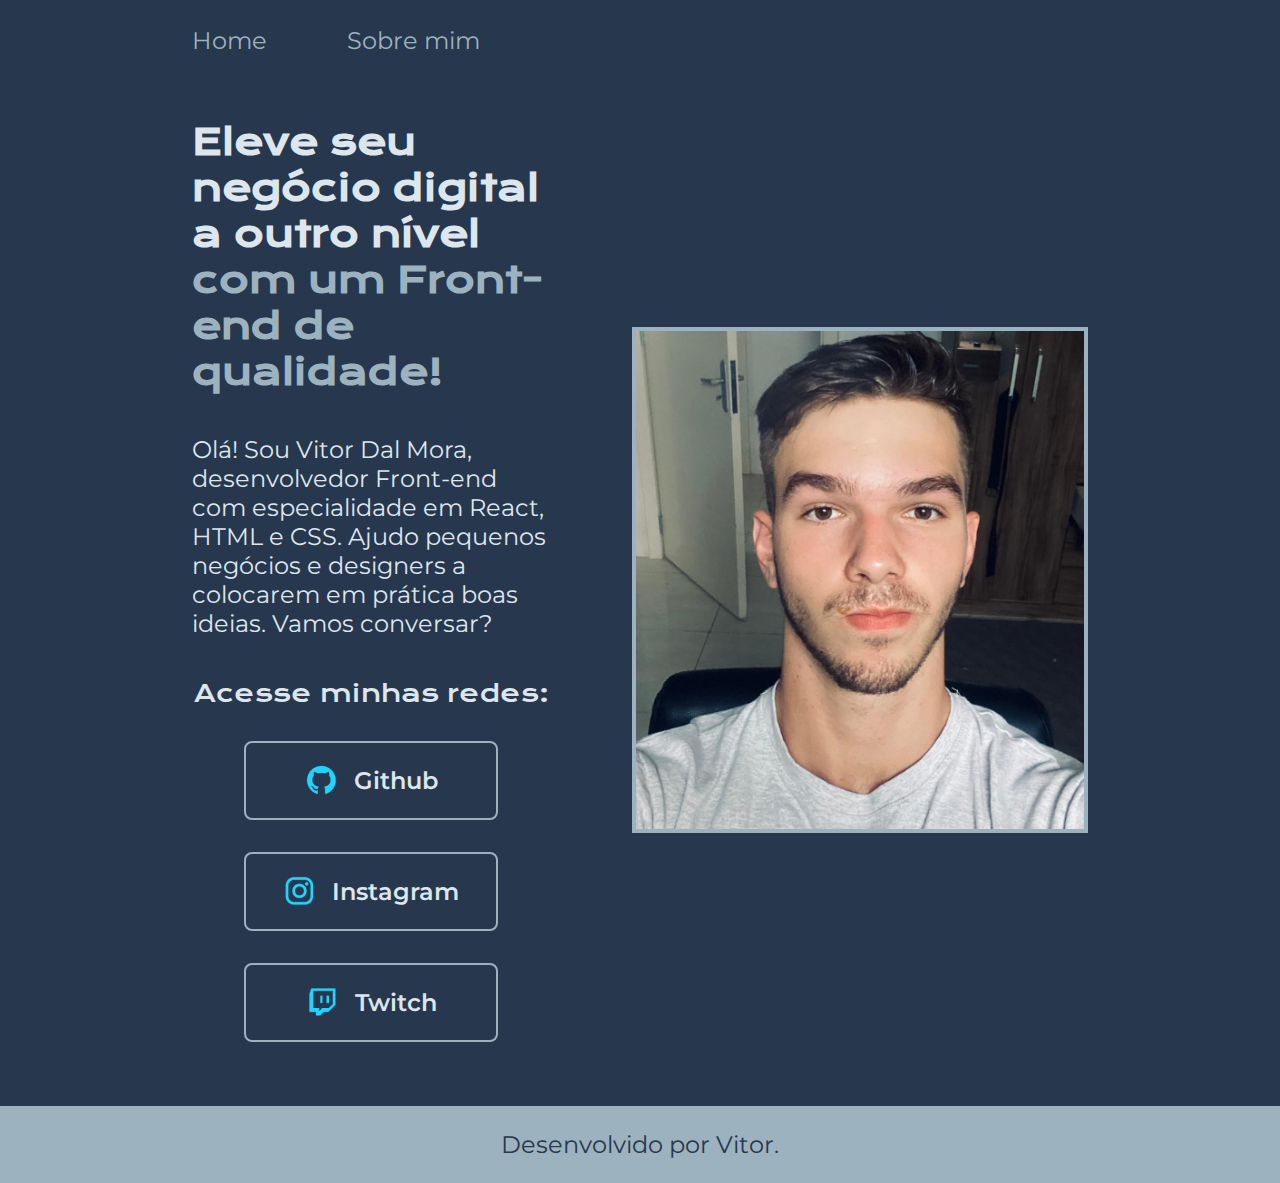
<file: index.html>
<!DOCTYPE html>
<html lang="en">
<head>
    <meta charset="UTF-8">
    <meta name="viewport" content="width=device-width, initial-scale=1.0">
    <title>Portfolio</title>
    <link rel="stylesheet" href="./styles/style.css">
</head>
<body>
    <header class="cabecalho">
        <nav class="cabecalho__menu">
            <a class="cabecalho__menu__link" href="index.html">Home</a>
            <a class="cabecalho__menu__link" href="./pages/about.html">Sobre mim</a>
        </nav>
    </header>
    <main class="container">
        <section class="apresentacao__conteudo">
            <h1 class="apresentacao__conteudo__titulo">Eleve seu negócio digital a outro nível <strong class="titulo-destaque">com um Front-end de qualidade!</strong></h1>
            <p class="apresentacao__conteudo__texto">Olá! Sou <span class="apresentacao__conteudo__texto__nome">Vitor Dal Mora</span>, desenvolvedor Front-end com especialidade em React, HTML e CSS. Ajudo pequenos negócios e designers a colocarem em prática boas ideias. Vamos conversar?</p>
            <div class="apresentacao__links">
                <h2 class="apresentacao__links__subtitulo">Acesse minhas redes:</h2>
                <a class="apresentacao__links__link" href="https://github.com/dalmoravitor">
                    <img src="./assets/github.png" alt="logo do github">
                    Github
                </a>
                <a class="apresentacao__links__link" href="https://instagram.com/vitordalmora">
                    <img src="./assets/instagram.png" alt="logo do instagram">
                    Instagram
                </a>
                <a class="apresentacao__links__link" href="https://www.twitch.tv/vitordalmora">
                    <img src="./assets/twitch.png" alt="logo do instagram">
                    Twitch
                </a>
            </div>
        </section>
        <img class="apresentacao__conteudo__imagem" src="./assets/image.jpeg" alt="foto do dev da página">
    </main>
    <footer class="rodape">
        <p>Desenvolvido por Vitor.</p>
    </footer>
</body>
</html>
</file>
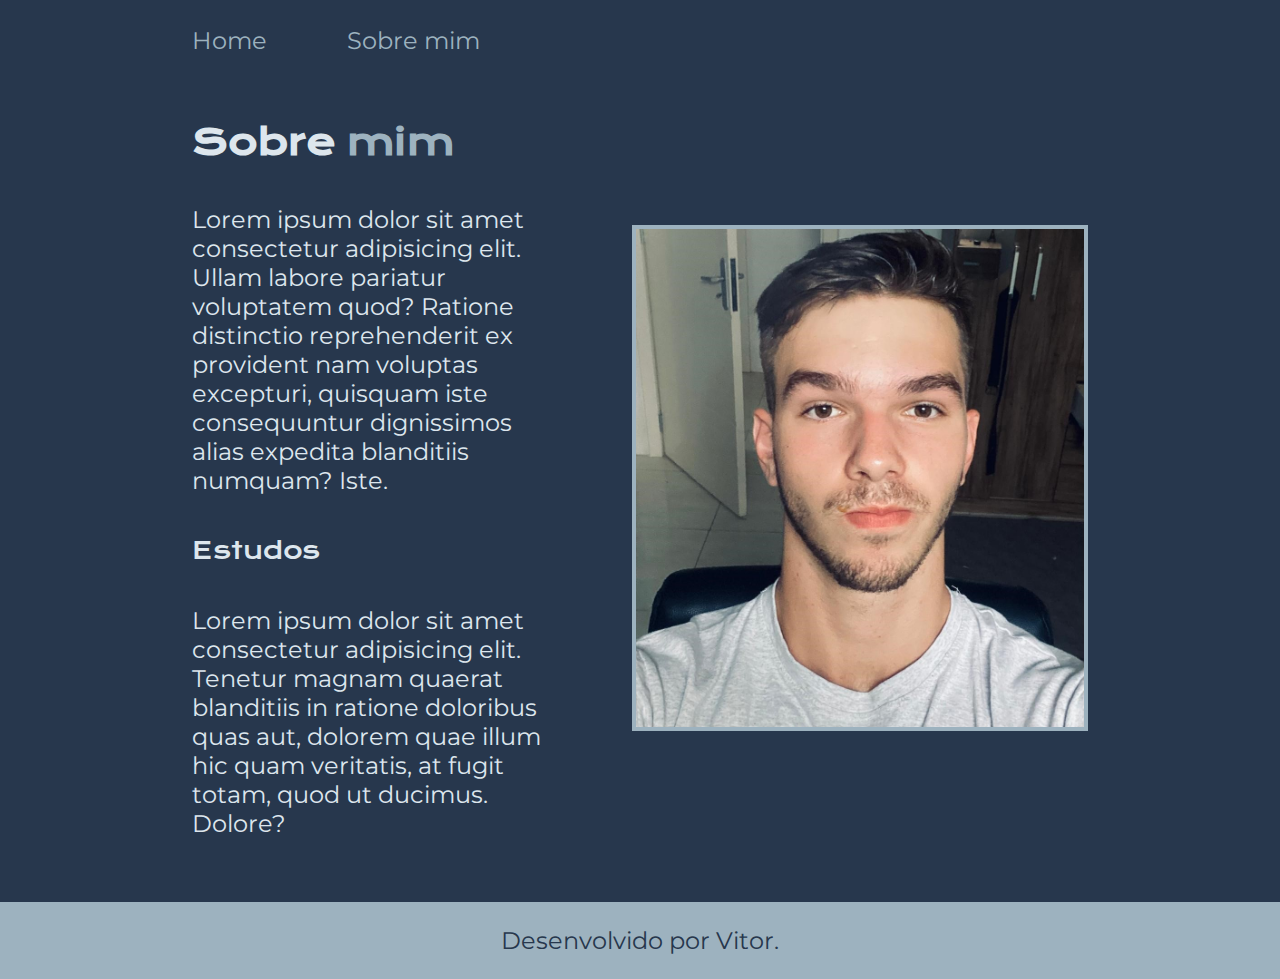
<file: pages/about.html>
<!DOCTYPE html>
<html lang="pt-br">
<head>
    <meta charset="UTF-8">
    <meta name="viewport" content="width=device-width, initial-scale=1.0">
    <title>Sobre mim</title>
    <link rel="stylesheet" href="../styles/style.css">
</head>
<body>
    <header class="cabecalho">
        <nav class="cabecalho__menu">
            <a class="cabecalho__menu__link" href="../index.html">Home</a>
            <a class="cabecalho__menu__link" href="about.html">Sobre mim</a>
        </nav>
    </header>
    <main class="container">
        <section class="apresentacao__conteudo">
            <h1 class="apresentacao__conteudo__titulo">Sobre <strong class="titulo-destaque">mim</strong></h1>
            <p class="apresentacao__conteudo__texto">
                Lorem ipsum dolor sit amet consectetur adipisicing elit. Ullam labore pariatur voluptatem quod? Ratione distinctio reprehenderit ex provident nam voluptas excepturi, quisquam iste consequuntur dignissimos alias expedita blanditiis numquam? Iste.
            </p>
            <h2 class="apresentacao__links__subtitulo">Estudos</h2>
            <p class="apresentacao__conteudo__texto">Lorem ipsum dolor sit amet consectetur adipisicing elit. Tenetur magnam quaerat blanditiis in ratione doloribus quas aut, dolorem quae illum hic quam veritatis, at fugit totam, quod ut ducimus. Dolore?</p>
        </section>
        <img class="apresentacao__conteudo__imagem" src="../assets/image.jpeg" alt="foto do dev da página">
    </main>
    <footer class="rodape">
        <p>Desenvolvido por Vitor.</p>
    </footer>
</body>
</html>
</file>
<file: styles/style.css>
@import url('https://fonts.googleapis.com/css2?family=Krona+One&family=Montserrat:ital,wght@0,100..900;1,100..900&display=swap');

* {
    margin: 0;
    padding: 0;
}

:root {
    --cor-primaria: #27374D;
    --cor-secundaria: #DDE6ED;
    --cor-terciaria: #9DB2BF; 
    --cor-hover: #526D82;

    --fonte-principal: "Krona One", sans-serif;
    --fonte-secundaria: "Montserrat", sans-serif;
}

body {
    box-sizing: border-box;
    background-color: var(--cor-primaria);
    color: var(--cor-secundaria);
}

.cabecalho {
    padding: 2% 0 0 15%;
}

.cabecalho__menu {
    display: flex;
    gap: 80px;
}

.cabecalho__menu__link {
    font-family: var(--fonte-secundaria);
    font-weight: 400;
    font-size: 1.5rem;
    color: var(--cor-terciaria);
    text-decoration: none;
}

.container {
    padding: 5% 15%;
    display: flex;
    align-items: center;
    justify-content: space-between;
    gap: 82px;
}



.apresentacao__conteudo {
    width: 50%;
    display: flex;
    flex-direction: column;
    gap: 40px;
}

.apresentacao__conteudo__titulo {
    font-size: 2.25rem;
    font-family: var(--fonte-principal);
}

.titulo-destaque {
    color: var(--cor-terciaria);
}

.apresentacao__conteudo__texto {
    font-size: 1.5rem;
    font-family: var(--fonte-secundaria);
    font-weight: 400;
}

.apresentacao__conteudo__texto__nome:hover {
    border: 2px solid var(--cor-terciaria);
    border-radius: 3px;
    padding: 2px;
}

.apresentacao__conteudo__imagem {
    width: 50%;
    border: 4px solid var(--cor-terciaria);
}

.apresentacao__links {
    display: flex;
    flex-direction: column;
    justify-content: space-between;
    align-items: center;
    gap: 32px;
}

.apresentacao__links__subtitulo {
    font-family: var(--fonte-principal);
    font-weight: 400;
    font-size: 1.5rem;
}

.apresentacao__links__link {
    display: flex;
    justify-content: center;
    align-items: center;
    gap: 16px;
    border: 2px solid var(--cor-terciaria);  /*border: expessura tipo-de-borda cor;*/
    width: 70%;
    text-align: center;
    border-radius: 8px;
    font-size: 1.5rem;
    padding: 21.5px 0px;
    text-decoration: none;
    color: var(--cor-secundaria);
    font-family: var(--fonte-secundaria);
    font-weight: 600;
}

.apresentacao__links__link:hover {
    background-color: var(--cor-hover);
}

.rodape {
    background-color: var(--cor-terciaria);
    color: var(--cor-primaria);
    padding: 24px;
    text-align: center;
    font-family: var(--fonte-secundaria);
    font-size: 1.5rem;
    font-weight: 400;
}

@media (max-width: 1200px) {
    .cabecalho {
        padding: 10%;
        padding: 5%;
    }

    .cabecalho__menu {
        justify-content: center;
    }

    .container {
        flex-direction: column-reverse;
    }

    .apresentacao__conteudo {
        width: auto;
    }
}
</file>
